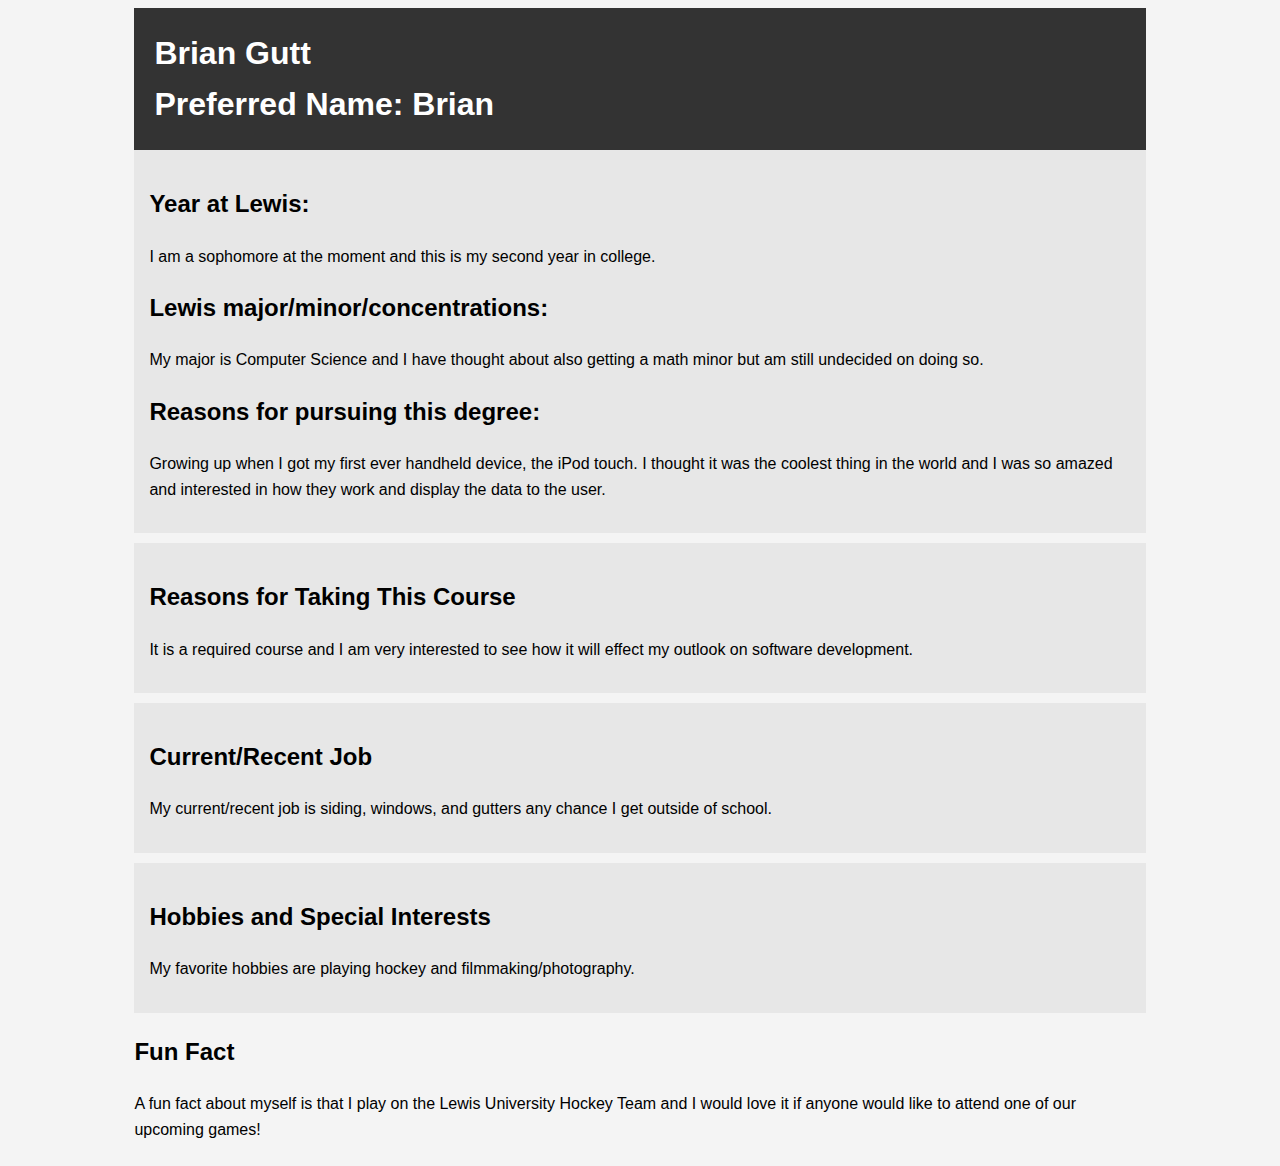
<file: index.html>
<!DOCTYPE html>
<html>
<head>
    <title>About Me</title>
    <style>
        body {
            font-family: Arial, sans-serif;
            background-color: #f4f4f4;
            line-height: 1.6;
        }
        .container {
            width: 80%;
            margin: auto;
            overflow: hidden;
        }
        .main-info {
            background: #333;
            color: #fff;
            padding: 20px;
        }
        .main-info h1 {
            margin: 0;
        }
        .hobbies, .lewis, .course, .job {
            background: #e7e7e7;
            padding: 15px;
            margin-bottom: 10px;
        }
    </style>
</head>
<body>
    <div class="container">
        <header class="main-info">
            <h1>Brian Gutt</h1>
            <h1>Preferred Name: Brian</h1>
		
        </header>

        <section class="lewis">
			<h2>Year at Lewis: </h2> <p>I am a sophomore at the moment and this is my second year in college.</p>
			<h2>Lewis major/minor/concentrations: </h2> <p>My major is Computer Science and I have thought about also getting a math minor but am still undecided on doing so.</p>
		
			<h2>Reasons for pursuing this degree: </h2> <p>Growing up when I got my first ever handheld device, the iPod touch. I thought it was the coolest thing in the world and I was so amazed and interested in how they work and display the data to the user.</p>
        </section>

		<section class="course">
            <h2>Reasons for Taking This Course</h2>
            <p>It is a required course and I am very interested to see how it will effect my outlook on software development.</p>
        </section>

		<section class="job">
            <h2>Current/Recent Job</h2>
			<p>My current/recent job is siding, windows, and gutters any chance I get outside of school.</p>
        </section>		

        <section class="hobbies">
            <h2>Hobbies and Special Interests</h2>
            <p>My favorite hobbies are playing hockey and filmmaking/photography.</p>
        </section>
	    <section class="fun-fact">
            <h2>Fun Fact</h2>
            <p>A fun fact about myself is that I play on the Lewis University Hockey Team and I would love it if anyone would like to attend one of our upcoming games!</p>
        </section>

    </div>
</body>
</html>
</file>
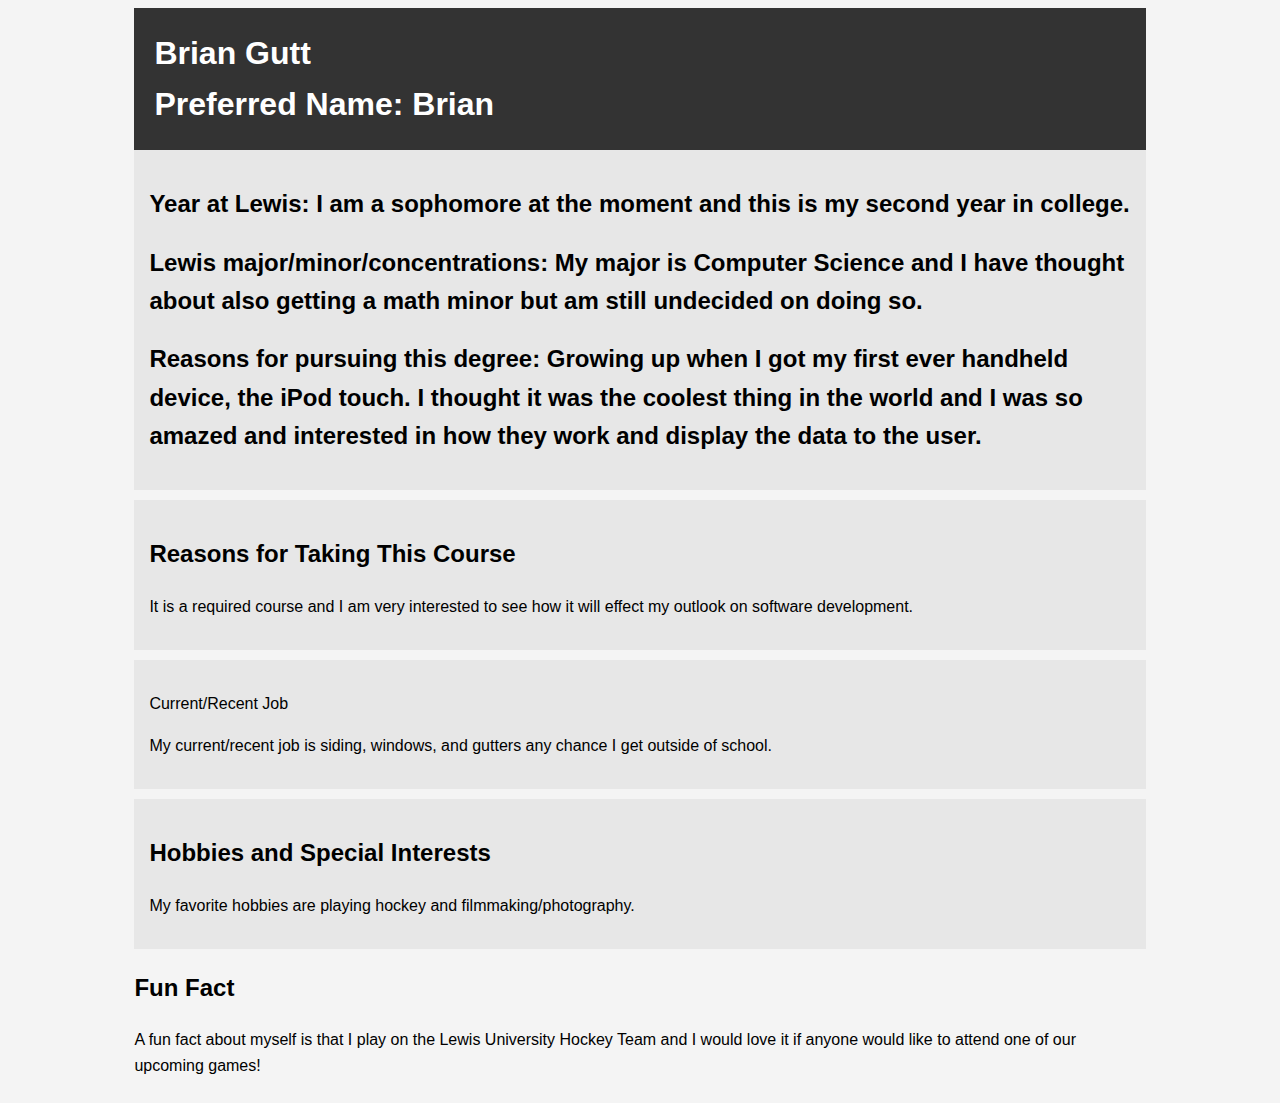
<file: me.html>
<!DOCTYPE html>
<html>
<head>
    <title>About Me</title>
    <style>
        body {
            font-family: Arial, sans-serif;
            background-color: #f4f4f4;
            line-height: 1.6;
        }
        .container {
            width: 80%;
            margin: auto;
            overflow: hidden;
        }
        .main-info {
            background: #333;
            color: #fff;
            padding: 20px;
        }
        .main-info h1 {
            margin: 0;
        }
        .hobbies, .lewis, .course, .job {
            background: #e7e7e7;
            padding: 15px;
            margin-bottom: 10px;
        }
    </style>
</head>
<body>
    <div class="container">
        <header class="main-info">
            <h1>Brian Gutt</h1>
            <h1>Preferred Name: Brian</h1>
        </header>

        <section class="lewis">
			<h2>Year at Lewis: I am a sophomore at the moment and this is my second year in college. </h2>
			<h2>Lewis major/minor/concentrations: My major is Computer Science and I have thought about also getting a math minor but am still undecided on doing so.</h2>
			<h2>Reasons for pursuing this degree: Growing up when I got my first ever handheld device, the iPod touch. I thought it was the coolest thing in the world and I was so amazed and interested in how they work and display the data to the user.</h2>
        </section>

		<section class="course">
            <h2>Reasons for Taking This Course</h2>
            <p>It is a required course and I am very interested to see how it will effect my outlook on software development.</p>
        </section>

		<section class="job">
            <p>Current/Recent Job</p>
			<p>My current/recent job is siding, windows, and gutters any chance I get outside of school.</p>
        </section>		

        <section class="hobbies">
            <h2>Hobbies and Special Interests</h2>
            <p>My favorite hobbies are playing hockey and filmmaking/photography.</p>
        </section>

        <section class="fun-fact">
            <h2>Fun Fact</h2>
            <p>A fun fact about myself is that I play on the Lewis University Hockey Team and I would love it if anyone would like to attend one of our upcoming games!</p>
        </section>
    </div>
</body>
</html>
</file>
